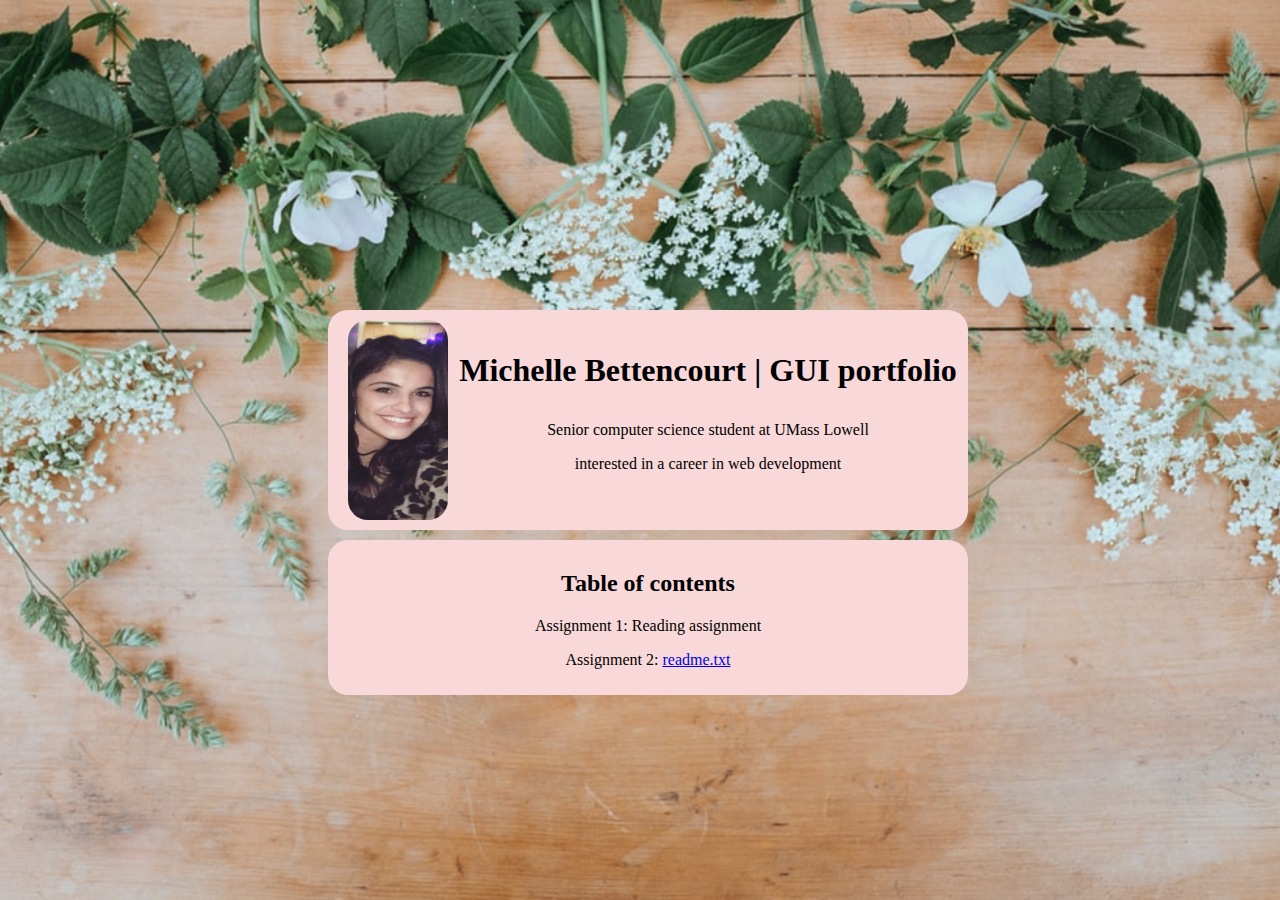
<file: index_older.html>
<!--
ASSIGNMENT 1: Creating Your First Web Page
File: http://weblab.cs.uml.edu/~mbettenc/
Name: Michelle Bettencourt
E-mail: michelle_bettencourt@student.uml.edu
University affiliation: UMass Lowell student in GUI COMP.4610
Date: September 12, 2019
Description: This is first assignment of the course so it is pretty basic.
Since this is the index.html I plan on adding onto it later in the "table of
contents" part.

I used a lot of what the professor has taught in class including h1, h2, p
and div.

It passes the test in 7b in the assignment details: https://validator.nu/

Copyright (c) 2019 by Michelle M. Bettencourt. All rights reserved. May be
freely copied or excerpted for educational purposes with credit to the
author.

Updated by MMB on September 12, 2019
-->
<!DOCTYPE html>
<html>
  <head>
    <title>M.Bettencourt GUI</title>
    <link rel="stylesheet" href="index_older.css">
  </head>
  <body>
    <div class="container">
      <div  class="centerElement">
        <div class="image">
          <img  src="me.jpg" alt="me">
        </div>
        <div>
          <h3 class="title">Michelle Bettencourt | GUI portfolio</h3>
          <p>Senior computer science student at UMass Lowell </p>
          <p>interested in a career in web development</p>
        </div>
      </div>
      <div  class="bottomElement">
        <h2>Table of contents</h2>
        <p>Assignment 1: Reading assignment </p>
        <p>Assignment 2: <a href="http://weblab.cs.uml.edu/~mbettenc/readme.txt">readme.txt</a></p>
      </div>
    </div>

  </body>
</html>
</file>
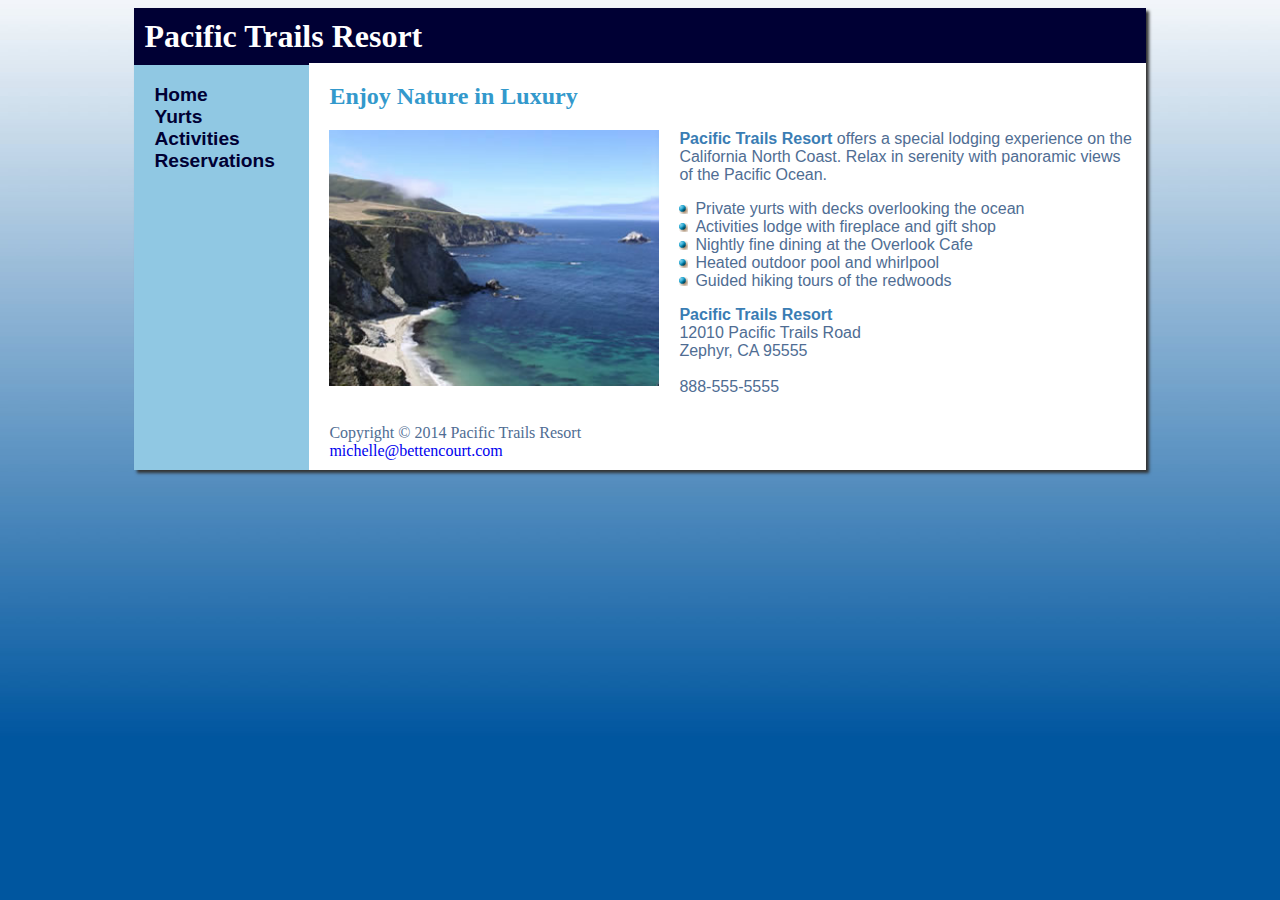
<file: pacific.html>
<!DOCTYPE html>
<html lang="en">
<head>
    <title>Pacific Trails Resort</title>
    <meta charset="utf-8">
    <link href="pacific.css" rel="stylesheet">
    <meta name="viewport" content="width=device-width, initial-scale=1.0">
    <!--[if lt IE 9]>
   <script src="http://html5shim.googlecode.com/svn/trunk/html5.js"> </script>   <![endif]-->
</head>
<body>
    <div id="wrapper">
        <header>
            <h1>Pacific Trails Resort</h1>
        </header>
        <nav>
            <ul>
                <li><a href="index.html">Home</a>
                </li>
                <li><a href="yurts.html">Yurts</a>
                </li>
                <li><a href="activities.html">Activities</a>
                </li>
                <li><a href="reservations.html">Reservations</a>
            </ul>
        </nav>
        <div id="content">
            <h2>Enjoy Nature in Luxury</h2>
            <img src="coast.jpg" alt="Pacific Coast">
            <p><span class="resort">Pacific Trails Resort</span> offers a special lodging experience on the California North Coast. Relax in serenity with panoramic views of the Pacific Ocean.</p>
            <ul>
                <li>Private yurts with decks overlooking the ocean</li>
                <li>Activities lodge with fireplace and gift shop</li>
                <li>Nightly fine dining at the Overlook Cafe</li>
                <li>Heated outdoor pool and whirlpool</li>
                <li>Guided hiking tours of the redwoods</li>
            </ul>
            <div id="contact">
                <span class="resort">Pacific Trails Resort</span>
                <br> 12010 Pacific Trails Road
                <br> Zephyr, CA 95555
                <br>
                <br> 888-555-5555
                <br>
                <br>
            </div>
        </div>
        <footer>
            Copyright &copy; 2014 Pacific Trails Resort
            <br>
            <a href="mailto:yourfirstname@yourlastname.com">yourfirstname@yourlastname.com</a>
        </footer>
    </div>
</body>

</html>
</file>
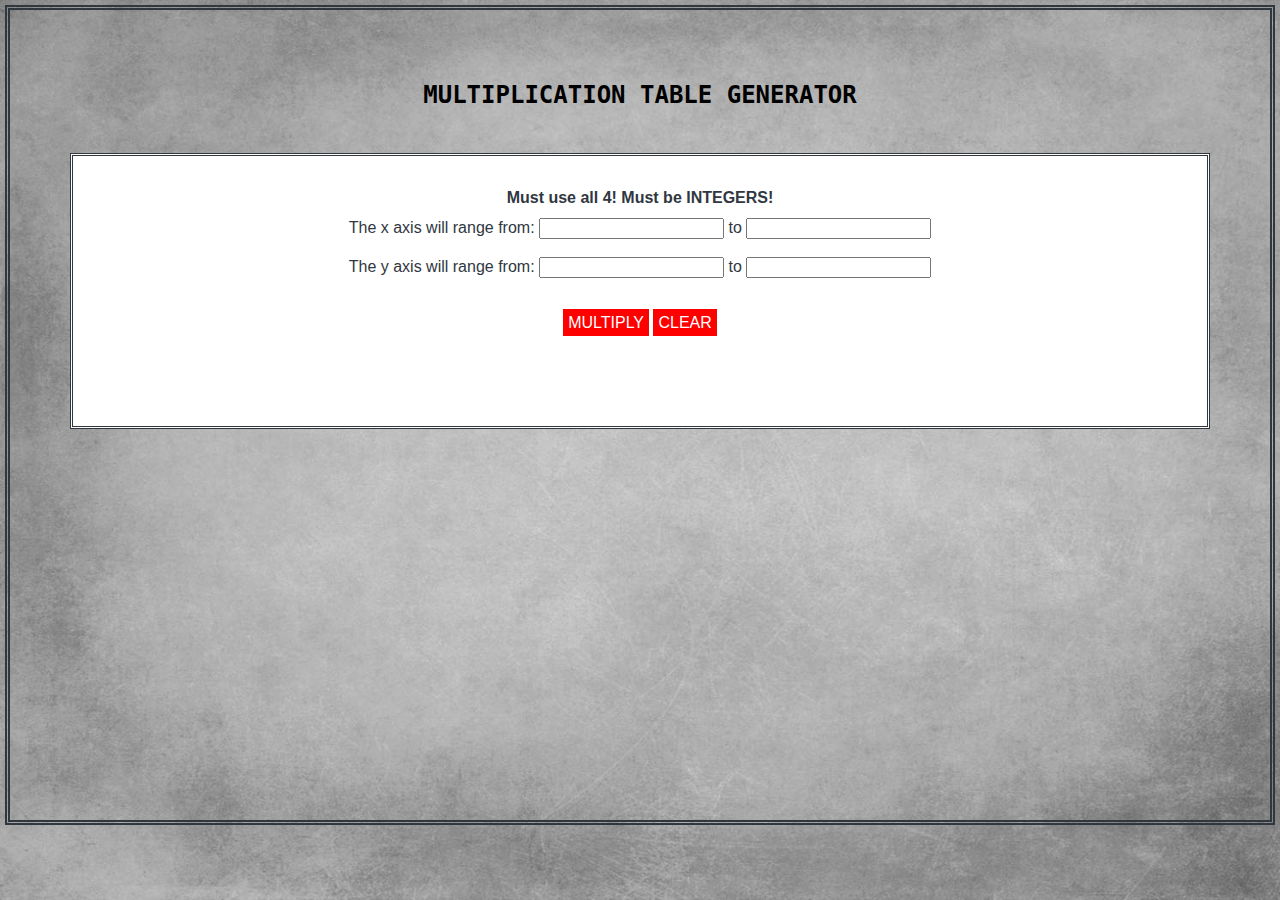
<file: GUI_HW6/hw6.html>
<!-- 
Homework 6: Multiplication table generator using Embedding javascript
File: https://michellembettecourt.github.io/mySite/GUI_HW6/hw6.html
Name: Michelle Bettencourt
E-mail: michelle_bettencourt@student.uml.edu
University affiliation: UMass Lowell student in GUI COMP.4610
Date: November 12, 2019
Description: We were asked to make a multiplication table generator
using javascript, HTML and css. The user is asked to input 4 integers
(negative or positive). The program also accounts for invalid inputs

Copyright (c) 2019 by Michelle M. Bettencourt. All rights reserved. May be
freely copied or excerpted for educational purposes with credit to the
author.

Updated by MMB on November 12, 2019 -->

<!DOCTYPE html>
<html lang="en">
<head>
  <title>Multiplication Table</title>
  <link rel="stylesheet" href="hw6.css" />
  <meta charset="utf-8">
</head>
<body>
  <!--
  This is the title dicv and it sits just above the main div
  -->
  <div id="title">
      <div id="greeting1" class="message">MULTIPLICATION TABLE GENERATOR </div>
  </div>
  <!--
  This is the main div with the double boarder. It is always 80% width
  -->
  <div id="content">
    <!--
    Some small directions to let the user know what to do.
    -->
    <div id="greeting2" class="message">Must use all 4! Must be INTEGERS!</div>
      <form>
        <!--
        The form has 4 inputs with some direction to help
        -->
      The x axis will range from:
      <input type="text" id="x1">
      to
      <input type="text" id="x2">
      <!--
      This is where the invalid input error message appears if they have it
      -->
      <p id="invalid_x"></p>
      <br>
      The y axis will range from:
      <input type="text" id="y1">
      to
      <input type="text" id="y2">
      <!--
      This is where the invalid input error message appears if they have it
      -->
      <p id="invalid_y"></p>
      <br><br>
      <!--
      The two button under the input form
      The multiply button goes to the onClickMult button where it is
      either checked for error or generated a table
      The clear button goes to the delete function
      -->
      <a id="formButton1" onclick="onClickMult('myTable')">MULTIPLY</a>
      <a id="formButton2" onclick="deleteTable(true)">CLEAR</a>
      </form>
      <!--
      First we give some small direction
      Then the second div displays a __ X __ = ___ text depending on where you hover
      -->
      <div id="first" class="message"></div>
      <div id="check" class="message"></div>
      <!--
      This is where the generated table will live.
      -->
      <div id="myTableContainer">
        <table id="myTable"></table>
      </div>
  </div>
  <script src="hw6.js"></script>
</body>
</html>
</file>
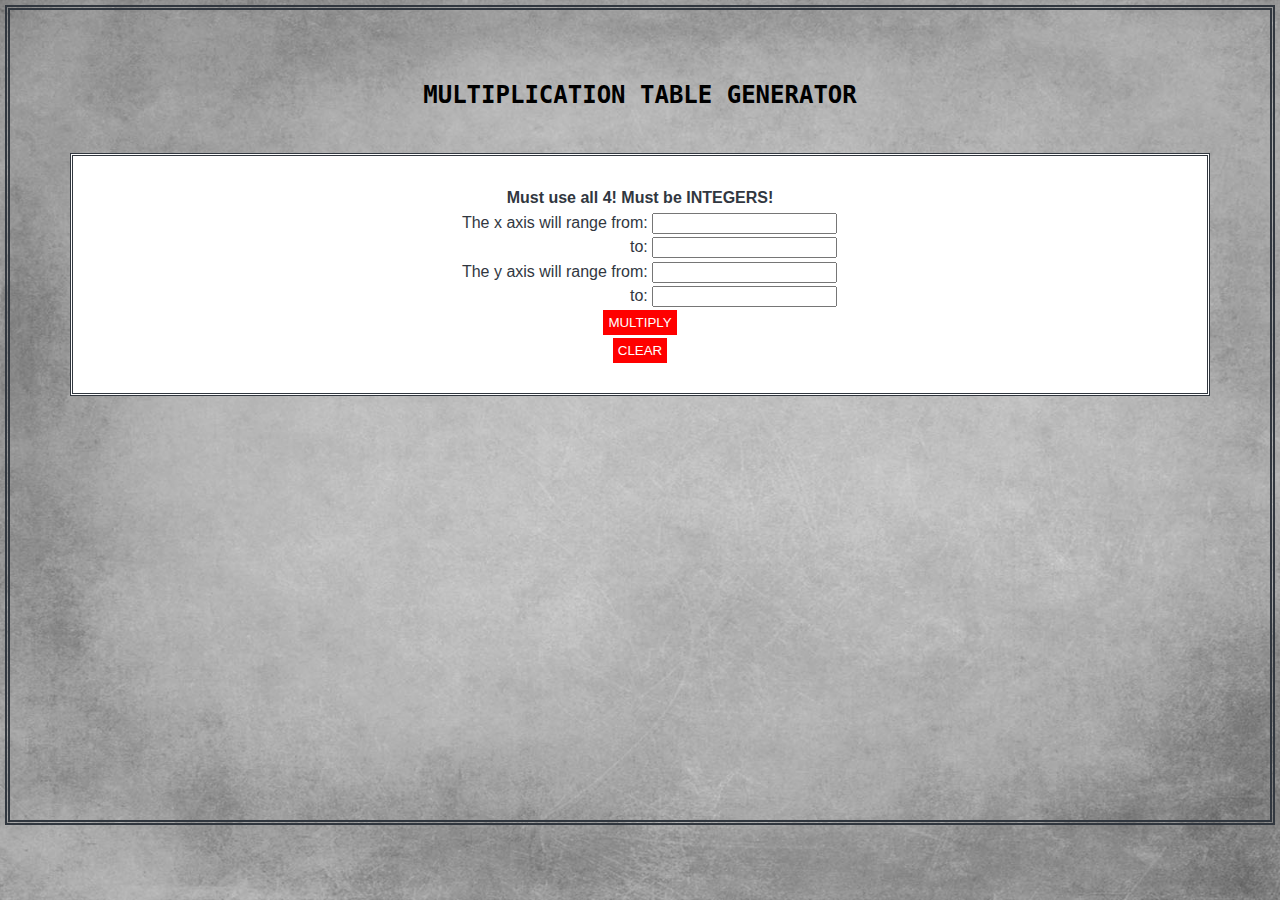
<file: GUI_HW7/hw7.html>
<!--
Homework 7: Multiplication table generator using Embedding javascript AND JQUERY
File: https://michellembettecourt.github.io/mySite/GUI_HW6/hw6.html
Name: Michelle Bettencourt
E-mail: michelle_bettencourt@student.uml.edu
University affiliation: UMass Lowell student in GUI COMP.4610
Date: November 12, 2019
Description: We were asked to make a multiplication table generator
using javascript, HTML and css. The user is asked to input 4 integers
(negative or positive). The program also accounts for invalid inputs
Copyright (c) 2019 by Michelle M. Bettencourt. All rights reserved. May be
freely copied or excerpted for educational purposes with credit to the
author.
Updated by MMB on December 01, 2019 -->

<!DOCTYPE html>
<html lang="en">
<head>
  <title>Multiplication Table</title>
  <link rel="stylesheet" href="hw7.css" />
  <meta charset="utf-8">
</head>
<body>
  <!--
  This is the title dicv and it sits just above the main div
  -->
  <div id="title">
      <div id="greeting1" class="message">MULTIPLICATION TABLE GENERATOR </div>
  </div>
  <!--
  This is the main div with the double boarder. It is always 80% width
  -->
  <div id="content">
    <!--
    Some small directions to let the user know what to do.
    -->
    <div id="greeting2" class="message">Must use all 4! Must be INTEGERS!</div>


      <form id="input_form" method="post" action="">
        <!--
        Each element is the same
        the ID is important because later we use it to check
        -The label is self explanitory
        -The input is used in the jquery functions
        -The div is one kind of erro
        - and the p is another kind of error
        - The errors will appear below the label and input
        -->
          <!-- x axis -->
        <div>
          <label for="input_form_x_axis_1">The x axis will range from:</label>
          <input id="input_form_x_axis_1" name="x_axis_1"></input>
          <div class="error">This field is required and/or invalid.</div>
          <p class="error2">Integers only please!!</p>
        </div>
        <!--
        -The label is self explanitory
        -The input is used in the jquery functions
        -The div is one kind of erro
        - and the p is another kind of error
        - The errors will appear below the label and input
        -->
        <div>
          <label for="input_form_x_axis_2">to:</label>
          <input id="input_form_x_axis_2" name="x_axis_2"></input>
          <div class="error">This field is required and/or invalid.</div>
          <p class="error2">Integers only please!!</p>
        </div>
        <!-- y axis -->
        <!--
        -The label is self explanitory
        -The input is used in the jquery functions
        -The div is one kind of erro
        - and the p is another kind of error
        - The errors will appear below the label and input
        -->
        <div>
          <label for="input_form_y_axis_1">The y axis will range from:</label>
          <input  id="input_form_y_axis_1" name="y_axis_1"></input>
          <div class="error">This field is required and/or invalid.</div>
          <p class="error2">Integers only please!!</p>
        </div>
        <!--
        -The label is self explanitory
        -The input is used in the jquery functions
        -The div is one kind of erro
        - and the p is another kind of error
        - The errors will appear below the label and input
        -->
        <div>
          <label for="input_form_y_axis_2">to:</label>
          <input id="input_form_y_axis_2" name="y_axis_2"></input>
          <div class="error">This field is required and/or invalid.</div>
          <p class="error2">Integers only please!!</p>
        </div>
        <!-- Submit Button -->
        <!--
        The two button under the input form
        The multiply button goes to the onClickMult button where it is
        either checked for error or generated a table
        The clear button goes to the delete function
        -->
        <div id="input_form_buttons">
          <div id="input_form_submit">
            <button type="submit" id="formButton1">MULTIPLY</button>
          </div>
          <div id="input_form_clear">
            <button id="formButton1" onclick="onClickMult('myTable')">CLEAR</button>
          </div>
        </div>
      </form>
      <!--
      First we give some small direction
      Then the second div displays a __ X __ = ___ text depending on where you hover
      -->
      <div id="first" class="message"></div>
      <div id="check" class="message"></div>
      <div id="tooBigMessageX" class="message"></div>
      <div id="tooBigMessageY" class="message"></div>
      <div id="tooBigMessage" class="message"></div>
      <!--
      This is where the generated table will live.
      -->
      <div id="myTableContainer">
        <table id="myTable"></table>
      </div>
  </div>
  <script src="hw7.js"></script>
  <script src="https://ajax.googleapis.com/ajax/libs/jquery/2.1.3/jquery.min.js"></script>
  <!-- JavaScript Code -->
  <script>
    // https://formden.com/blog/validate-contact-form-jquery
    //These next 4 functions are for each input value
    $(document).ready(function() {
      <!-- Real-time Validation -->
        <!--input must be an integer -->
        $('#input_form_x_axis_1').on('input', function() {
          //takes in the input and gets the error2 to element
          var input=$(this);
          var error_element=$("p", input.parent());
          //if the "floor" doesnt match the actual input than it's wrong
          var is_number=Number.isInteger(input.val());
          var is_number = (Math.floor(input.val()) == input.val() && $.isNumeric(input.val()));
          //if its wrong give it a red margin and show the p element
          if(is_number){
            input.removeClass("invalid").addClass("valid");
            error_element.removeClass("error_show").addClass("error2");
          } else {
            input.removeClass("valid").addClass("invalid");
            error_element.removeClass("error2").addClass("error_show");
          }
        });

        $('#input_form_x_axis_2').on('input', function() {
          //takes in the input and gets the error2 to element
          var input=$(this);
          var error_element=$("p", input.parent());
          //if the "floor" doesnt match the actual input than it's wrong
          var is_number=Number.isInteger(input.val());
          var is_number = (Math.floor(input.val()) == input.val() && $.isNumeric(input.val()));
          //if its wrong give it a red margin and show the p element
          if(is_number){
            input.removeClass("invalid").addClass("valid");
            error_element.removeClass("error_show").addClass("error2");
          } else {
            input.removeClass("valid").addClass("invalid");
            error_element.removeClass("error2").addClass("error_show");
          }
        });

        $('#input_form_y_axis_2').on('input', function() {
          //takes in the input and gets the error2 to element
          var input=$(this);
          var error_element=$("p", input.parent());
          //if the "floor" doesnt match the actual input than it's wrong
          var is_number=Number.isInteger(input.val());
          var is_number = (Math.floor(input.val()) == input.val() && $.isNumeric(input.val()));
          //if its wrong give it a red margin and show the p element
          if(is_number){
            input.removeClass("invalid").addClass("valid");
            error_element.removeClass("error_show").addClass("error2");
          } else {
            input.removeClass("valid").addClass("invalid");
            error_element.removeClass("error2").addClass("error_show");
          }
        });

        $('#input_form_y_axis_1').on('input', function() {
          //takes in the input and gets the error2 to element
          var input=$(this);
          var error_element=$("p", input.parent());
          //if the "floor" doesnt match the actual input than it's wrong
          var is_number=Number.isInteger(input.val());
          var is_number = (Math.floor(input.val()) == input.val() && $.isNumeric(input.val()));
          //if its wrong give it a red margin and show the p element
          if(is_number){
            input.removeClass("invalid").addClass("valid");
            error_element.removeClass("error_show").addClass("error2");
          } else {
            input.removeClass("valid").addClass("invalid");
            error_element.removeClass("error2").addClass("error_show");
          }
        });

      <!-- After Form Submitted Validation-->
      $("#input_form_submit button").click(function(event){
        var form_data=$("#input_form").serializeArray();
        var error_free=true;
        //When the user clicks multiply we check every element
        //if its wrong from earlier OR empty, tell the user using the DIV element
        for (var input in form_data){
          var element=$("#input_form_"+form_data[input]['name']);
          var valid=element.hasClass("valid");
          var error_element=$("div", element.parent());
          if (!valid){error_element.removeClass("error").addClass("error_show"); error_free=false;}
          else{error_element.removeClass("error_show").addClass("error");}
        }
        //do not remove input values because I am using them later in the functions
          event.preventDefault();
        //if there is no errors, fire off the function
          if (error_free) onClickMult('myTable');

      });
    });
  </script>
</body>
</html>
</file>
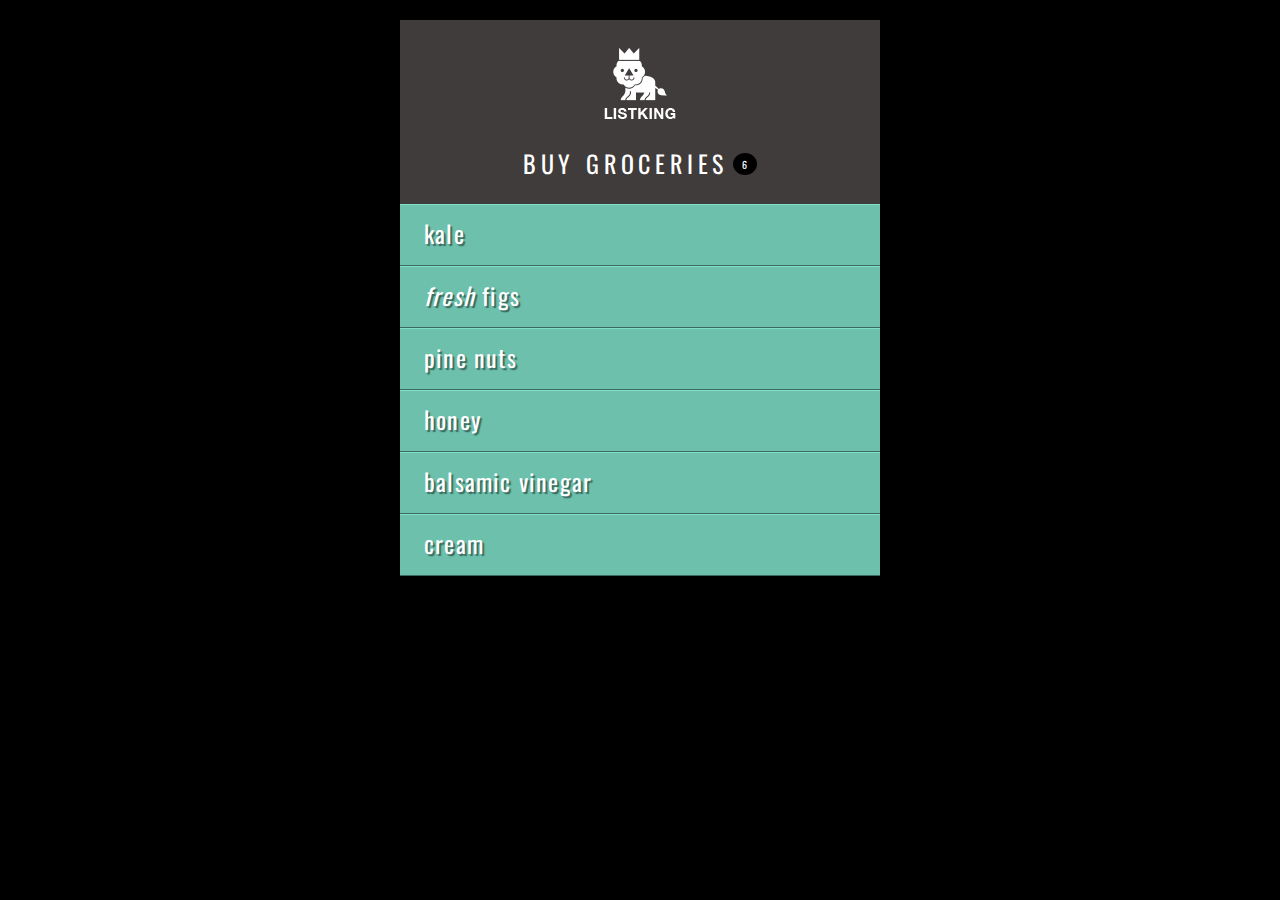
<file: inclass6_handout/example.html>
<!DOCTYPE html>
<html>
  <head>
    <title>Document Object Model - Example</title>
    <meta name="viewport" content="width=device-width, initial-scale=1.0">
    <link rel="stylesheet" href="css/c05.css">
  </head>
  <body>
    <div id="page">
      <h1 id="header">List</h1>
      <h2>Buy groceries</h2>
      <ul>
        <li id="one"><em>fresh</em> figs</li>
        <li id="two">pine nuts</li>
        <li id="three">honey</li>
        <li id="four">balsamic vinegar</li></ul>
    </div>
  <script src="js/example.js"></script>
  </body>
</html>
</file>
<file: index_older.css>
/*
css code for the index of http://weblab.cs.uml.edu/~mbettenc/

as we haven't gone through css code it is still pretty simple.

Copyright (c) 2019 by Michelle M. Bettencourt. All rights reserved. May be
freely copied or excerpted for educational purposes with credit to the
author.
updated by MMB on September 12, 2019
*/

html {
  /*Source: https://css-tricks.com/perfect-full-page-background-image/*/
  background: url("one.jpg") no-repeat center center fixed;
  -webkit-background-size: cover;
  -moz-background-size: cover;
  -o-background-size: cover;
  background-size: cover;
}

.container {
  position: absolute;
  width: 50%;
  height: auto;
  top: 40%;
  margin-left: 25%;
  margin-right: 25%;
  margin-top: -50px;
  text-align: center;
}
.image {
    float: left;
    border-radius: 20px;
}

.image img {
    display: block;
    border-radius: 20px;
    margin-left: 20px;
    width: 100px;
    height: 200px;
    content: url("me.jpg");
}

.title {
    font-weight: bold;
    font-size: 200%
}

.centerElement {
  background-color:#f8d8d8;
  border-radius: 20px;
  padding: 10px 0;
  min-height: 200px;
}

.bottomElement {
  background-color:#f8d8d8;
  border-radius: 20px;
  padding: 10px 0;
  margin-top: 10px;
}
</file>
<file: pacific.css>
/*
css code for the index of http://weblab.cs.uml.edu/~mbettenc/pacific.html

The goal of this assignment is to style the pacific
html using only an external .css file. If you shrink the screen
size you will find that the html contents adjusts the same way
as the images in the HW3_zip/HW3_read.

I have included links to the helper cites I used.
I also used alot of w3 schools help throughout.

Copyright (c) 2019 by Michelle M. Bettencourt. All rights reserved. May be
freely copied or excerpted for educational purposes with credit to the
author.
Contact info: michelle_bettencourt@student.uml.edu
updated by MMB on October 01, 2019
*/

header, hgroup, nav, footer, figure, figcaption, aside, section, article {
	display: block;
}

/*Important things about this section:
In order to make the site appear like the images I had to make the overall
background blue and change all the other colors. This way the nav bar looks
like it alwasy reaches the bottom but if you inspect the page you will find
that it is only up until the text*/
body {
	background-color: #4F6D93;
  background-image: url(ptrbackground.jpg);
  color: #4F6D93;
  font-family: Arial, "Helvetica Neue", Helvetica, sans-serif;
}

header {
	box-shadow: 3px 3px 3px #333;
}
/*Important things about this section:
In the images in the assingment I notices the nav bar remains the same with.
I also got the color from there too*/
nav {
	background-color:#90c8e3;
	font-weight: bold;
  float: left;
  height: inherit;
  width: 175px;
}
/*Important things about this section:
The list-style-image: none;
padding-inline-start: 20px;
Removing default styling and where the list starts was key */
nav ul {
	font-size: 1.2em;
	list-style-image: none;
	padding-inline-start: 20px;
	width: 100%;
	float: none;
	list-style: none;
}
nav a:visited {
	color: #344873;
}
nav a:hover {
	color: #FFFFFF;
}

nav a {
	color: #000034;
}
/*Important things about this section:
The display block is what maintains it's continuity.  */
h1 {
	margin: 0;
	padding: 10px;
	display: block;
  background-color: #000034;
  color: white;
}
h2 {
	color: #3399CC;
	padding-left: 20px;
}
h1,
h2 {
	font-family: Georgia, "Times New Roman", serif;
}

dt {
	color: #000033;
}

/*Important things about this section:
Since the nav bar remains a certain width I give the content that margin too
Because I made the background of the body the same color as the nav bar I had to
make this section white*/

#content {
	background-color: white;
  float: right;
	margin-left: 175px;
	margin-top: -128px;
	padding-right: 10px;
}

/*Important things about this section:
I was struggling a bit with not having the bullet points go to the rights
of the image. That was until I discovered list-style-position:inside;*/
ul {
	list-style-image: url(marker.gif);
	list-style-position:inside;
}

/*Self-explanitory styling*/
p {
  margin-left: 20px;
}

/*Important things about this section:
I did my best guess on the height and width of the img. However after that it
remains the same in all screen widths*/
img {
	float: left;
  position: relative;
  width: 330px;
  height: 256px;
	padding: 0 20px 0 20px;
}


/*Important things about this section:
The assingmeent details specify that the min width should be 600px
After specifying the width by percentage the auto for margin was all that you
needed to maintain that width
The box-shadow: 3px 3px 3px #333; I learned from w3 schools */
#wrapper {
	height: auto;
  width: 80%;
  margin-right: auto;
  margin-left: auto;
  min-width: 600px;
  max-width: 1300px;
  box-shadow: 3px 3px 3px #333;
	overflow: auto;
	background-color:#90c8e3;
}

/*Important things about this section:
The "	width: -webkit-fill-available;"
Without that I was going to have to specify the width for all the different
screen sizes

I made the conents within float left since that is how it is in all the views*/
footer {
	font-family: Georgia, "Times New Roman", serif;
	position: relative;
	float: left;
	width: -webkit-fill-available;
	background: white;
	margin-left: 175px;
	padding: 10px 10px 10px 20px;

}
/*Important things about this section:
I did this with a combination of lecture, the resource and trial and error.

Basically I hide the original text and import mine just before it.
 However I also have to shrink the size of the text to not mess with the width
 at the smallest min-width of the body*/

/*Resource: https://css-tricks.com/swapping-out-text-five-different-ways/*/
footer a {
  letter-spacing: -4px;
	visibility: hidden;
}

footer a:before {
	width: 200px;
	visibility: visible;
	letter-spacing: normal;
	content: 'michelle@bettencourt.com';
}
/*Self-explanitory styling*/
#text {
	background-color: white;
}

.resort {
	color: #3a7db4;
  font-weight: bold;
}
/*Important things about this section:
This removes the underline*/
a:-webkit-any-link {
	text-decoration: none;
}
/*Self-explanitory styling*/
#contact {
	margin-left: 20px;
}
</file>
<file: GUI_HW6/hw6.css>
/*
Homework 6: Multiplication table generator using Embedding javascript
File: https://michellembettecourt.github.io/mySite/GUI_HW6/hw6.html
Name: Michelle Bettencourt
E-mail: michelle_bettencourt@student.uml.edu
University affiliation: UMass Lowell student in GUI COMP.4610
Date: November 12, 2019
Description: We were asked to make a multiplication table generator
using javascript, HTML and css. The user is asked to input 4 integers
(negative or positive). The program also accounts for invalid inputs

Copyright (c) 2019 by Michelle M. Bettencourt. All rights reserved. May be
freely copied or excerpted for educational purposes with credit to the
author.

Updated by MMB on November 12, 2019
*/

html {
    height: 100%;}

/*
I chose the background an image I found
I then add in some font types and margins
*/
body {
    background-color: #b6a996;
    border: 5px double #31373f;
    -webkit-background-size: cover;
    -moz-background-size: cover;
    -o-background-size: cover;
    background-size: cover;
    font-family: helvetica, arial, sans-serif;
    font-size: 100%;
    margin: 5px;
    padding: 0;
    text-align: center;
    background-image: url("hw6_bg.jpg");
    min-height: 90%;
  }
  /*
  Important things to note:
  -The width of the center box is always 80%
  -I have some slight padding
  -color and a double border around them
  */
#content {
    background-color: #fff;
    border: 3px double #31373f;
    color: #31373f;
    display: inline-block;
    padding: 30px 0;
    margin: 0 auto 50px auto;
    width: 90%;
    min-height: 4em;
    overflow: auto;
    text-align: center;
  }
  /*
  Important things to note:
  - The monospace font
  - The width is also 80%
  - The font is larger
  */
#title {
  font-family: monospace;
  font-size: 24px;
  font-style: normal;
  display: inline-block;
  margin: 67px auto 0 auto;
  width: 80%;
  min-height: 3em;
  overflow: auto;
  text-align: center;
}
/*
Important things to note:
- Some small Styling
- I made some width contraints
*/
h1, h2 {
    text-indent: 100%;
    white-space: nowrap;
    overflow: hidden;}

h1 {
    width: 278px;
    height: 112px;
    margin: 0 auto 0 auto;
    padding-top: 40px;
  }

h2 {
    width: 286px;
    height: 18px;
    margin: 0 auto 20px auto;
}
/*
Important things to note:
- styling for the directions portion
*/

.message {
    font-weight: bold;
    line-height: 1.5em;
    height: 2em;
    display: block;
    clear: left;
    min-width: 10em;}

.message span {
    font-weight: normal;}

.number {
    text-align: left;}
/*
Important things to note:
- The table is pretty basic
*/
table {
  font-family: arial, sans-serif;
  border-collapse: collapse;
  width: 100%;
  border: 1px black;
  margin-left: 42px;
}

#myTableContainer {
  overflow: auto;
}

/*
Important things to note:
- Each cell is slightly padded
*/

td, tr, th {
  border: 1px solid #ddd;
  text-align: left;
  padding: 2px;
  border-color: black;
}

/*
Important things to note:
- On hover the row is hightlighted
- On hover the cell is red
*/

td {
  margin-left: 12px;
}

tr:first-child {
  background-color: #dddddd;
}


td:first-child {
  background-color: #dddddd;
  width: 35px;
  position: absolute;
  margin-left: -43px;
}

tr:hover {
  background-color: #ffa;
}

tr:first-child::hover {
  background-color: #dddddd;
}

td:hover {background:red;}

tr:first-child td:first-child{
    border-top-width: 2px;
  }

/*
Important things to note:
- removed padding and margins from the p elements
*/

#formButton1, #formButton2 {
  background: red;
    padding: 5px;
    color: white;
    text-decoration:none;
}

/*
Important things to note:
- removed padding and margins from the p elements
*/
#invalid_x {
  padding: 0;
  color: red;
  margin: 0;
}

#invalid_y {
  padding: 0;
  color: red;
  margin: 0;
}
</file>
<file: inclass6_handout/css/c05.css>
@import url(http://fonts.googleapis.com/css?family=Oswald);

body {
	background-color: #000;
	font-family: 'Oswald', 'Futura', sans-serif;
	margin: 0; 
	padding: 0;}

#page {
	background-color: #403c3b;
	margin: 0 auto 0 auto;}
	/* Responsive page rules at bottom of style sheet */

h1 {
	background-image: url(../images/kinglogo.png);
	background-repeat: no-repeat;
	background-position: center center;
	text-align: center;
	text-indent: -1000%;
	height: 75px;
	line-height: 75px;
	width: 117px;
	margin: 0 auto 0 auto;
	padding: 30px 10px 20px 10px;}

h2 {
	color: #fff;
	font-size: 24px;
	font-weight: normal;
	text-align: center;
	text-transform: uppercase;
	letter-spacing: .2em;
	margin: 0 0 23px 0;}

h2 span {
	border-radius: 50%;
	background-color: #000;
	font-size: 10px;
  text-align: center;
  display: inline-block;
  position: relative;
  top: -5px;
  height: 18px;
  width: 20px;
  margin-left: 5px;
  padding: 4px 0 0 4px;}

ul {
	background-color: #584f4d;
	border:none;
	padding: 0;
	margin: 0;}

li {
	background-color: #ec8b68;
	color: #fff;
	border-top: 1px solid #fe9772;
	border-bottom: 1px solid #9f593f;
	font-size: 24px;
	letter-spacing: .05em;
	list-style-type: none;
	text-shadow: 2px 2px 1px #9f593f;
	height: 50px;
	padding-left: 1em;
	padding-top: 10px;}

.hot {
	background-color: #d7666b;
	color: #fff;
	text-shadow: 2px 2px 1px #914141;
	border-top: 1px solid #e99295;
	border-bottom: 1px solid #914141;}

.cool {
	background-color: #6cc0ac;
	color: #fff;
	text-shadow: 2px 2px 1px #3b6a5e;
	border-top: 1px solid #7ee0c9;
	border-bottom: 1px solid #3b6a5e;}

.complete {
  background-color: #999;
	color: #fff;
	background-image: url("../images/icon-trash.png");
	background-position: center, right;
	background-repeat: no-repeat;
	border-top: 1px solid #666;
	text-shadow: 2px 2px 1px #333;}

li a {
	color: #fff;
	text-decoration: none;
	background-image: url("../images/icon-link.png");
	background-position: center, right;
	background-repeat: no-repeat;
    padding-right: 36px;}

p {
	color: #403c3b; 
	background-color: #fff;
	border-radius: 5px;
	text-align: center;
	padding: 10px;
	margin: 20px auto 20px auto;
	min-width: 20%; 
	max-width: 80%; }

#scriptResults {
	padding-bottom: 10px;}

/* Small screen - acts like the app would */
@media only screen and (max-width: 500px) {
    body {
        background-color: #584f4d;
    }
    #page {
        max-width: 480px;
    }
}
@media only screen and (min-width: 501px) and (max-width: 767px) {
    #page {
        max-width: 480px;
        margin: 20px auto 20px auto;
    }
}
@media only screen and (min-width: 768px) and (max-width: 959px) {
    #page {
        max-width: 480px;
        margin: 20px auto 20px auto;
    }
}
/* Larger screens act like a demo for the app */
@media only screen and (min-width: 960px) {
    #page {
        max-width: 480px;
        margin: 20px auto 20px auto;
   	}
}
@media (-webkit-min-device-pixel-ratio: 2), (min-resolution: 192dpi) { 
    h1{
        background-image: url(../images/2xkinglogo.png);
        background-size: 72px 72px;
    }
}
</file>
<file: GUI_HW7/hw7.css>
/*
Homework 7: Multiplication table generator using Embedding javascript AND JQUERY
File: https://michellembettecourt.github.io/mySite/GUI_HW6/hw6.html
Name: Michelle Bettencourt
E-mail: michelle_bettencourt@student.uml.edu
University affiliation: UMass Lowell student in GUI COMP.4610
Date: November 12, 2019
Description: We were asked to make a multiplication table generator
using javascript, HTML and css. The user is asked to input 4 integers
(negative or positive). The program also accounts for invalid inputs
Copyright (c) 2019 by Michelle M. Bettencourt. All rights reserved. May be
freely copied or excerpted for educational purposes with credit to the
author.
Updated by MMB on December 01, 2019
*/

html {
    height: 100%;}

/*
I chose the background an image I found
I then add in some font types and margins
*/
body {
    background-color: #b6a996;
    border: 5px double #31373f;
    -webkit-background-size: cover;
    -moz-background-size: cover;
    -o-background-size: cover;
    background-size: cover;
    font-family: helvetica, arial, sans-serif;
    font-size: 100%;
    margin: 5px;
    padding: 0;
    text-align: center;
    background-image: url("hw7_bg.jpg");
    min-height: 90%;
    min-width: 410px;
  }
  /*
  Important things to note:
  -The width of the center box is always 80%
  -I have some slight padding
  -color and a double border around them
  */
#content {
    background-color: #fff;
    border: 3px double #31373f;
    color: #31373f;
    display: inline-block;
    padding: 30px 0;
    margin: 0 auto 50px auto;
    width: 90%;
    min-height: 4em;
    overflow: auto;
    text-align: center;
    min-width: 380px;
  }
  /*
  Important things to note:
  - The monospace font
  - The width is also 80%
  - The font is larger
  */
#title {
  font-family: monospace;
  font-size: 24px;
  font-style: normal;
  display: inline-block;
  margin: 67px auto 0 auto;
  width: 80%;
  min-height: 3em;
  overflow: auto;
  text-align: center;
}
/*
Important things to note:
- Some small Styling
- I made some width contraints
*/
h1, h2 {
    text-indent: 100%;
    white-space: nowrap;
    overflow: hidden;}

h1 {
    width: 278px;
    height: 112px;
    margin: 0 auto 0 auto;
    padding-top: 40px;
  }

h2 {
    width: 286px;
    height: 18px;
    margin: 0 auto 20px auto;
}
/*
Important things to note:
- styling for the directions portion
*/

.message {
    font-weight: bold;
    line-height: 1.5em;
    height: auto;
    display: block;
    clear: left;
    min-width: 10em;}

.message span {
    font-weight: normal;}

.number {
    text-align: left;}
/*
Important things to note:
- The table is pretty basic
*/
table {
  font-family: arial, sans-serif;
  border-collapse: collapse;
  width: 100%;
  border: 1px black;
  margin-left: 42px;
}

#myTableContainer {
  overflow: auto;
}

/*
Important things to note:
- Each cell is slightly padded
*/

td, tr, th {
  border: 1px solid #ddd;
  text-align: left;
  padding: 2px;
  border-color: black;
}

/*
Important things to note:
- On hover the row is hightlighted
- On hover the cell is red
*/

td {
  margin-left: 12px;
}

tr:first-child {
  background-color: #dddddd;
}


td:first-child {
  background-color: #dddddd;
  width: 35px;
  position: absolute;
  margin-left: -43px;
}

tr:hover {
  background-color: #ffa;
}

tr:first-child::hover {
  background-color: #dddddd;
}

td:hover {background:red;}

tr:first-child td:first-child{
    border-top-width: 2px;
  }

/*
Important things to note:
- removed padding and margins from the p elements
*/

#formButton1, #formButton2 {
  background: red;
    padding: 5px;
    color: white;
    text-decoration:none;
        border: none;
}

/*
Important things to note:
- removed padding and margins from the p elements
*/
#invalid_x {
  padding: 0;
  color: red;
  margin: 0;
}

#invalid_y {
  padding: 0;
  color: red;
  margin: 0;
}

#input_form label{
  display: inline-block;
  width: 205px;
  text-align: right;
}
#contact_submit{
  padding-left: 100px;
}
#input_form div{
  margin-top: .2em;
}
textarea{
  vertical-align: top;
  height: 5em;
}
/* Hides the error elements at first but then adds it dynamically */
.error, .error2{
  display: none;
  margin-left: 10px;
}

 /* Makes the font of the erros red and smaller  */
.error_show{
  color: red;
  font-size: small;
  margin-left: 10px;
}

/* This is when the input is invalid, gives it a red thick border */
input.invalid, textarea.invalid{
  border: 2px solid red;
}
/* This is when the input is invalid, gives it a GREEN thick border */
input.valid, textarea.valid{
  border: 2px solid green;
}

/*Removes the margins from the p tag and makes the font slightly smaller*/
p {
  margin: 0;
  font-size: small;
}
</file>
